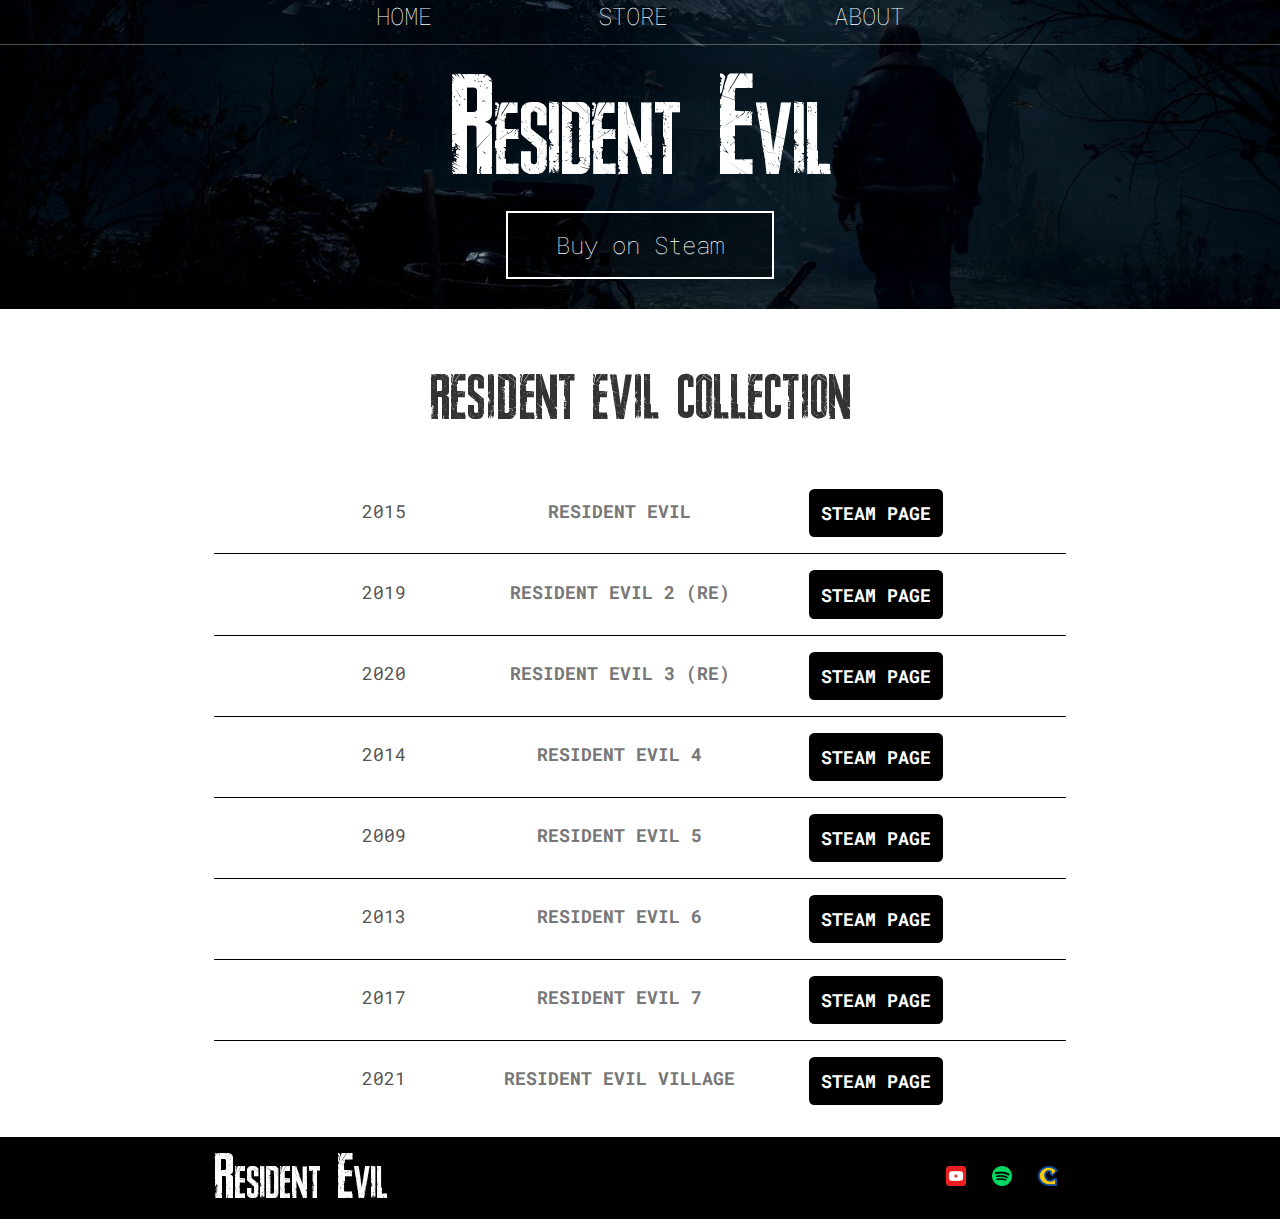
<file: index.html>
<!DOCTYPE html>
<html>
    <head>
        <title>Resident Evil Collection</title>
        <!-- used by browser tab -->
        <meta name="description" content="This is the description">
        <!-- desciption used for google -->
        <link rel="stylesheet" href="styles.css">
    </head>
    <body>
        <header class="main-header">
            <nav class="nav main-nav">
                <u1> 
                    <li><a href="index.html">HOME</a></li>
                    <li><a href="store.html">STORE</a></li>
                    <li><a href="about.html">ABOUT</a></li>
                </u1>
            </nav>
            <h1 class="game-name game-name-large">Resident Evil</h1>
            <div class="container">
            <button class="btn btn-header" type="button">Buy on Steam</button>
            </div>
        </header>
        <section class="content-section container">
            <h2 class="section-header">RESIDENT EVIL COLLECTION</h2>
            <div>
                <!-- meaningless element to section off things, making rows -->
                <div class="game-row">
                    <!-- span is meaningless element that does not break line -->
                    <span class="game-item game-date">2015</span>
                    <span class="game-item game-number">RESIDENT EVIL</span>
                    <button type="button" class="btn game-item game-btn btn-primary">STEAM PAGE</button>
                </div>
                <div class="game-row">
                    <span class="game-item game-date">2019</span>
                    <span class="game-item game-number">RESIDENT EVIL 2 (RE)</span>
                    <button type="button" class="btn game-item game-btn btn-primary">STEAM PAGE</button>
                </div>
                <div class="game-row">
                    <span class="game-item game-date">2020</span>
                    <span class="game-item game-number">RESIDENT EVIL 3 (RE)</span>
                    <button type="button" class="btn game-item game-btn btn-primary">STEAM PAGE</button>
                </div>
                <div class="game-row">
                    <span class="game-item game-date">2014</span>
                    <span class="game-item game-number">RESIDENT EVIL 4</span>
                    <button type="button" class="btn game-item game-btn btn-primary">STEAM PAGE</button>
                </div>
                <div class="game-row">
                    <span class="game-item game-date">2009</span>
                    <span class="game-item game-number">RESIDENT EVIL 5</span>
                    <button type="button" class="btn game-item game-btn btn-primary">STEAM PAGE</button>
                </div>
                <div class="game-row">
                    <span class="game-item game-date">2013</span>
                    <span class="game-item game-number">RESIDENT EVIL 6</span>
                    <button type="button" class="btn game-item game-btn btn-primary">STEAM PAGE</button>
                </div>
                <div class="game-row"v>
                    <span class="game-item game-date">2017</span>
                    <span class="game-item game-number">RESIDENT EVIL 7</span>
                    <button type="button" class="btn game-item game-btn btn-primary">STEAM PAGE</button>
                </div>
                <div class="game-row">
                    <span class="game-item game-date">2021</span>
                    <span class="game-item game-number">RESIDENT EVIL VILLAGE</span>
                    <button type="button" class="btn game-item game-btn btn-primary">STEAM PAGE</button>
                </div>
            </div>
        </section>
        <footer class="main-footer">
            <div class="container main-footer-container">
            <!-- footer is bottom of the page -->
            <h2 class="game-name">Resident Evil</h2>
            <ul class="nav footer-nav">
                <li><a href="https://www.youtube.com/user/residentevil" target="_blank"><img src="Images/yt.png" width="20" height="20"></a></li>
                <li><a href="https://open.spotify.com/artist/3w1Q754jb31h5CXQCcnLNL" target="_blank"><img src="Images/sp.png" width="20" height="20"></a></li>
                <li><a href="https://www.capcomusa.com/" target="_blank"><img src="Images/cap.png" width="20" height="20"></a></li>
            </ul>
        </footer>
    </body>
</html>
</file>
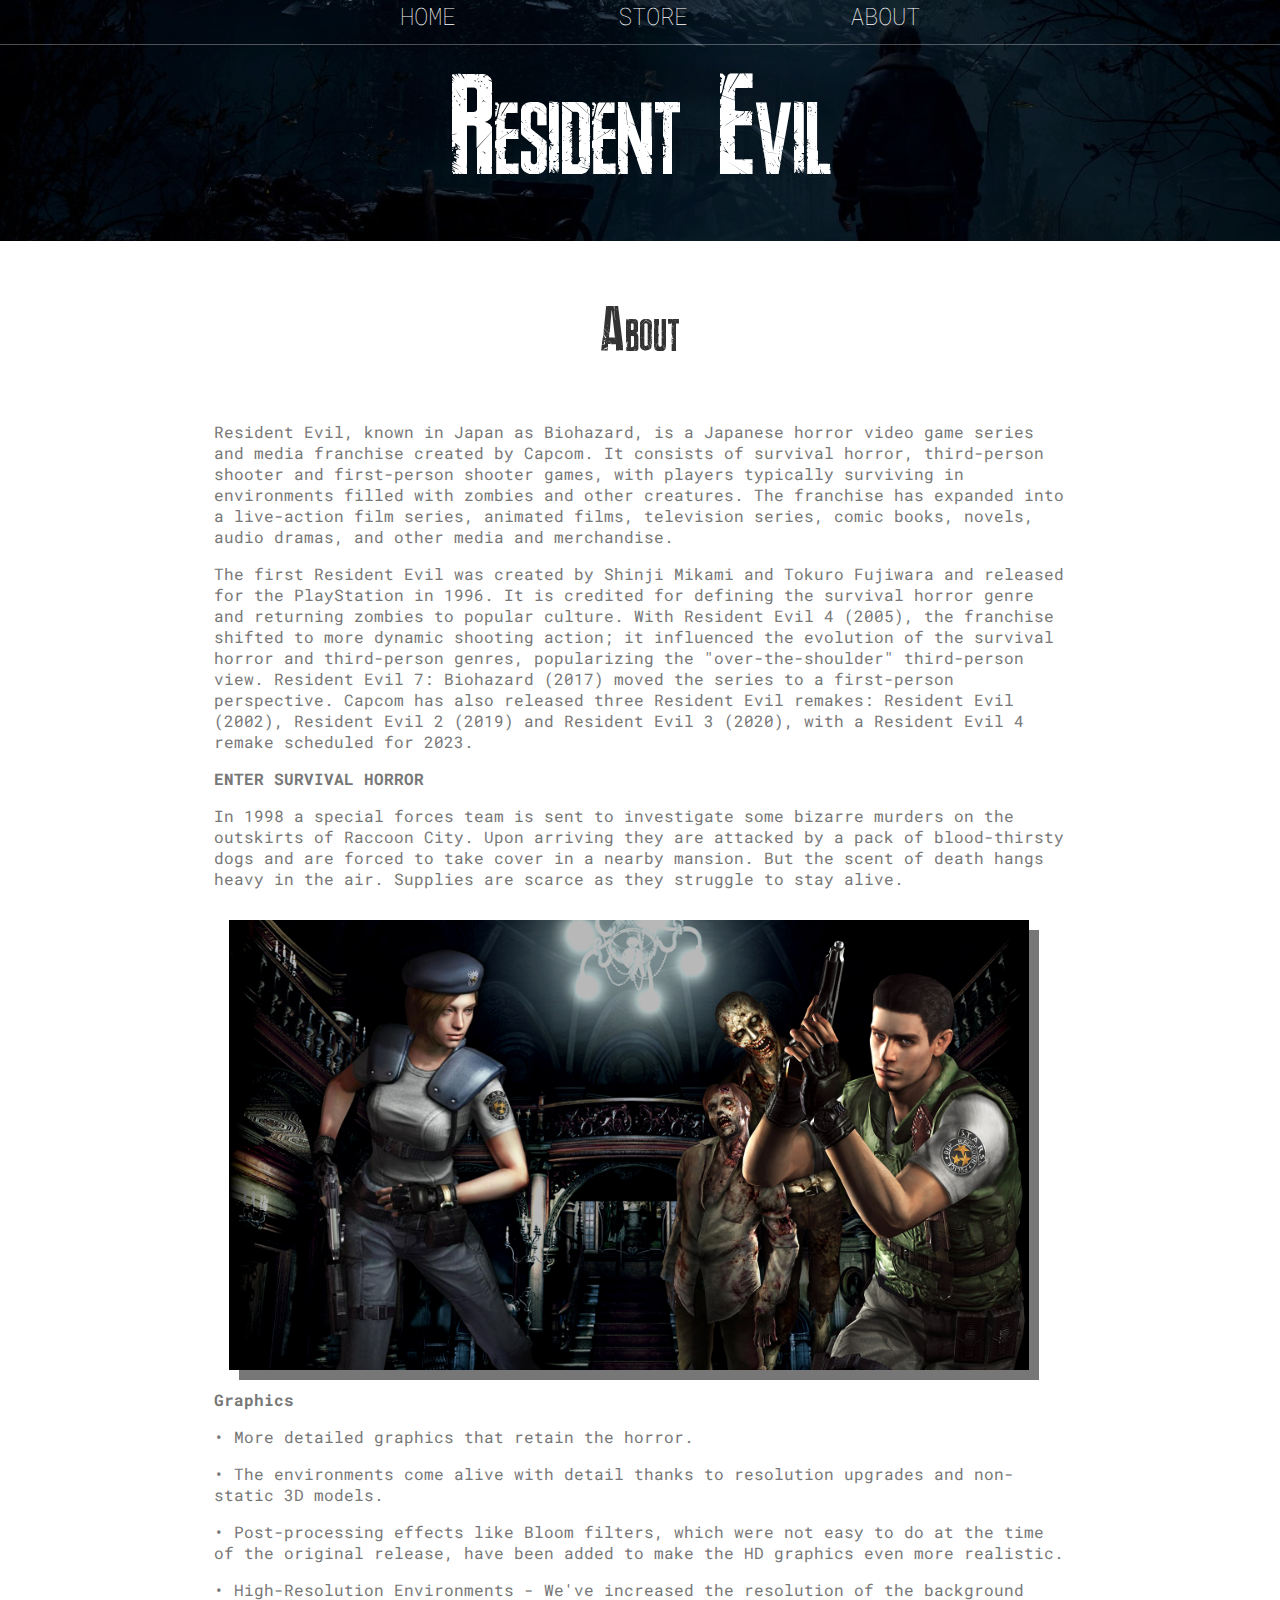
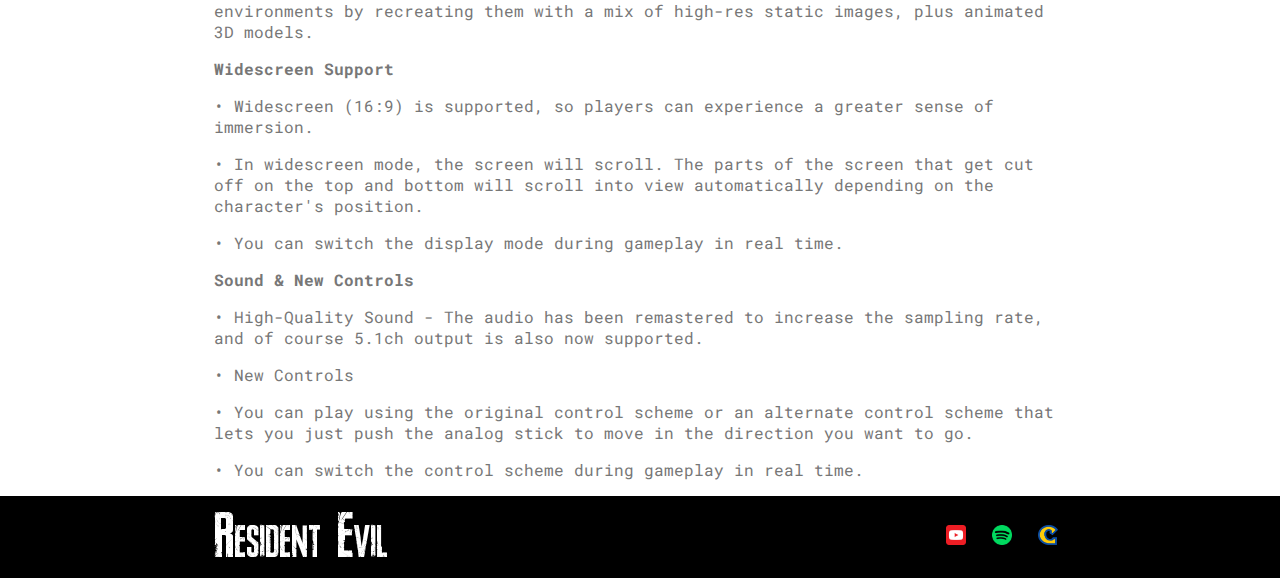
<file: about.html>
<!DOCTYPE html>
<html>
    <head>
        <title>Resident Evil | About</title>
        <!-- used by browser tab -->
        <meta name="description" content="This is the description">
        <!-- desciption used for google -->
        <link rel="stylesheet" href="styles.css">
    </head>
    <body>
        <header class="main-header">
            <nav class="nav main-nav">
                <ul> 
                <!-- unordered list -->
                <li><a href="index.html">HOME</a></li>
                <li><a href="store.html">STORE</a></li>
                <li><a href="about.html">ABOUT</a></li>
                    <!-- list -->
                </ul>
            </nav>

            <h1 class="game-name game-name-large">Resident Evil</h1>
            <!-- h1-6 size from largest to smallest -->
        </header>
        <section class="content-section container">
        <!-- section groups everything under this tag, like the header tag -->
            <h2 class="section-header">About</h2>
            <!-- p seperates each paragraph -->
            <p>Resident Evil, known in Japan as Biohazard, is a Japanese horror video game series and media franchise created by Capcom. It consists of survival horror, third-person shooter and first-person shooter games, with players typically surviving in environments filled with zombies and other creatures. The franchise has expanded into a live-action film series, animated films, television series, comic books, novels, audio dramas, and other media and merchandise.</p>
            <p>The first Resident Evil was created by Shinji Mikami and Tokuro Fujiwara and released for the PlayStation in 1996. It is credited for defining the survival horror genre and returning zombies to popular culture. With Resident Evil 4 (2005), the franchise shifted to more dynamic shooting action; it influenced the evolution of the survival horror and third-person genres, popularizing the "over-the-shoulder" third-person view. Resident Evil 7: Biohazard (2017) moved the series to a first-person perspective. Capcom has also released three Resident Evil remakes: Resident Evil (2002), Resident Evil 2 (2019) and Resident Evil 3 (2020), with a Resident Evil 4 remake scheduled for 2023.</p>
            <strong>ENTER SURVIVAL HORROR</strong>
            <p>In 1998 a special forces team is sent to investigate some bizarre murders on the outskirts of Raccoon City. Upon arriving they are attacked by a pack of blood-thirsty dogs and are forced to take cover in a nearby mansion. But the scent of death hangs heavy in the air. Supplies are scarce as they struggle to stay alive.</p>
            <img class="about-game-image" src="Images/re.jpg">
            
            <strong>Graphics</strong>
                <p>• More detailed graphics that retain the horror.</p>
                <p>• The environments come alive with detail thanks to resolution upgrades and non-static 3D models.</p>
                <p>• Post-processing effects like Bloom filters, which were not easy to do at the time of the original release, have been added to make the HD graphics even more realistic.</p>
                <p>• High-Resolution Environments - We've increased the resolution of the background environments by recreating them with a mix of high-res static images, plus animated 3D models.</p>
                
            <strong>Widescreen Support</strong>
                <p>• Widescreen (16:9) is supported, so players can experience a greater sense of immersion.</p>
                <p>• In widescreen mode, the screen will scroll. The parts of the screen that get cut off on the top and bottom will scroll into view automatically depending on the character's position.</p>
                <p>• You can switch the display mode during gameplay in real time.</p>
                
            <strong>Sound & New Controls</strong>
                <p>• High-Quality Sound - The audio has been remastered to increase the sampling rate, and of course 5.1ch output is also now supported.</p>
                <p>• New Controls</p>
                <p>• You can play using the original control scheme or an alternate control scheme that lets you just push the analog stick to move in the direction you want to go.</p>
                <p>• You can switch the control scheme during gameplay in real time.</p>
        </section>
        <footer class="main-footer">
            <div class="container main-footer-container">
            <!-- footer is bottom of the page -->
            <h2 class="game-name">Resident Evil</h2>
            <ul class="nav footer-nav">
                <li><a href="https://www.youtube.com/user/residentevil" target="_blank"><img src="Images/yt.png" width="20" height="20"></a></li>
                <li><a href="https://open.spotify.com/artist/3w1Q754jb31h5CXQCcnLNL" target="_blank"><img src="Images/sp.png" width="20" height="20"></a></li>
                <li><a href="https://www.capcomusa.com/" target="_blank"><img src="Images/cap.png" width="20" height="20"></a></li>
            </ul>
        </footer>
    </div>
    </body>
</html>
</file>
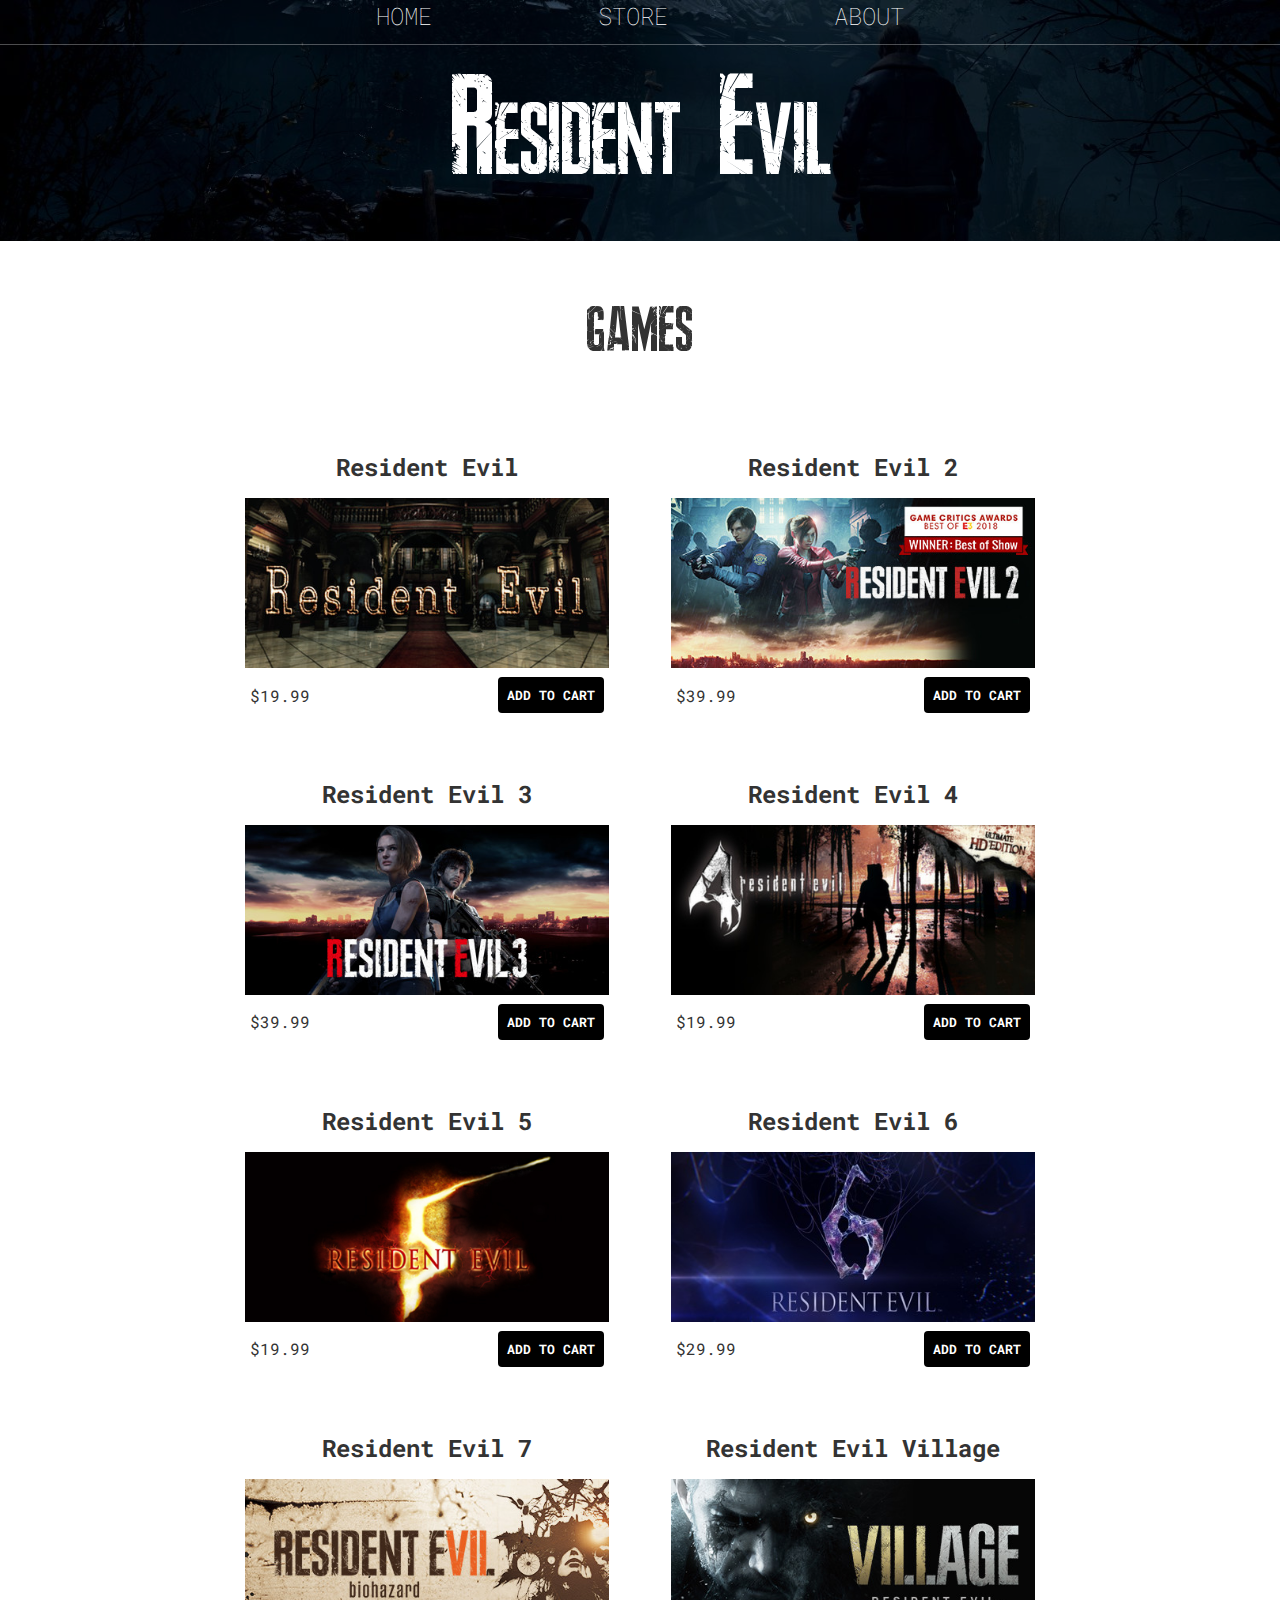
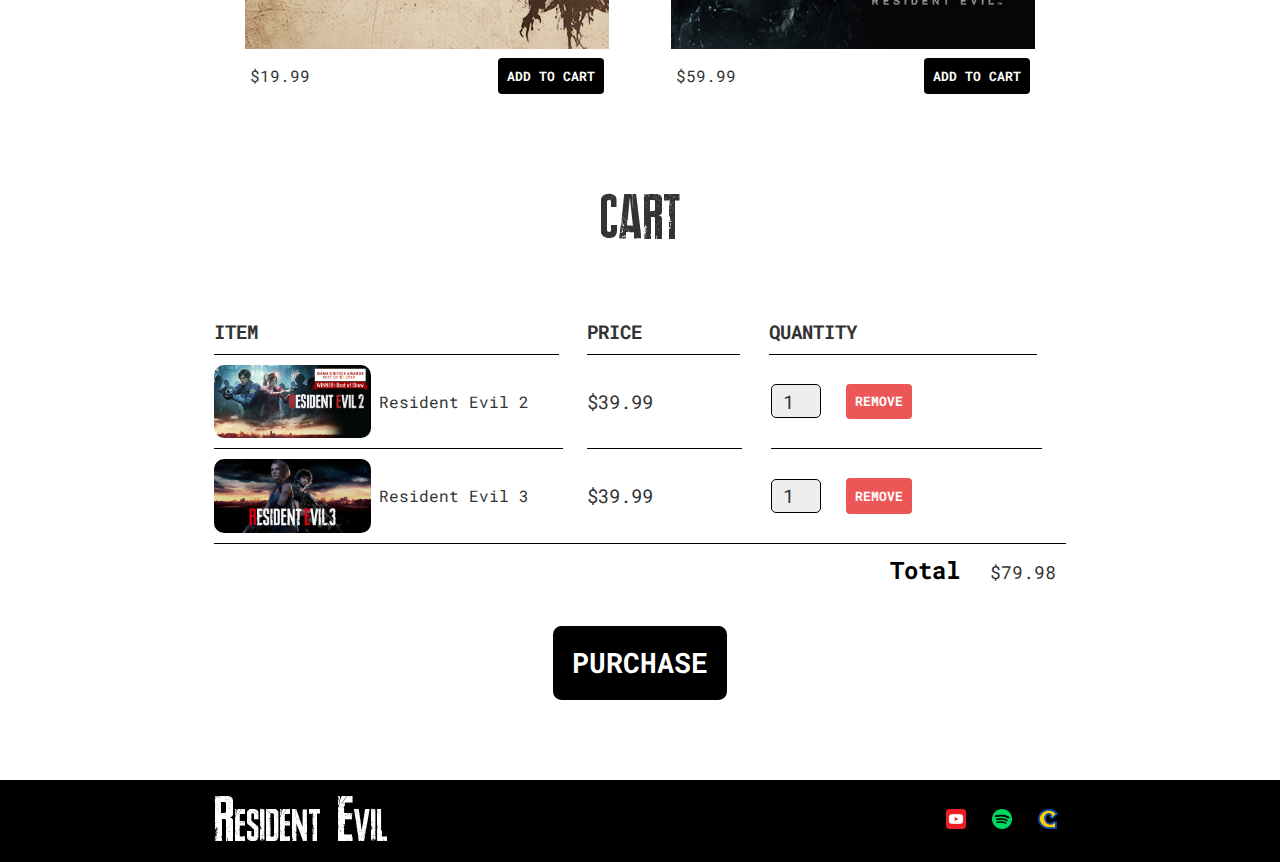
<file: store.html>
<!DOCTYPE html>
<html>
    <head>
        <title>Resident Evil | Store</title>
        <!-- used by browser tab -->
        <meta name="description" content="This is the description">
        <link rel="stylesheet" href="styles.css"/>
        <script src="store.js" async></script>
        <!-- desciption used for google -->
    </head>
    <body>
        <header class="main-header">
            <nav class="main-nav nav">
                <u1> 
                <!-- unordered list -->
                    <li><a href="index.html">HOME</a></li>
                    <li><a href="store.html">STORE</a></li>
                    <li><a href="about.html">ABOUT</a></li>
                    <!-- list -->
                </u1>
            </nav>
            <!-- empty element horizontal line -->
            <h1 class="game-name game-name-large">Resident Evil</h1>
            <!-- h1-6 size from largest to smallest -->
        </header>
        <section class="container content-section">
            <h2 class="section-header">GAMES</h2>
            <div class="shop-items">
                <div class="shop-item">
                    <span class="shop-item-title">Resident Evil</span>
                    <img class="shop-item-img" src="Images/re1header.jpg">
                    <div class="shop-item-details">
                        <span class="shop-item-price">$19.99</span>
                        <button class="btn btn-primary shop-item-btn" role="button">ADD TO CART</button>
                    </div>
                </div>

                <div class="shop-item">
                    <span class="shop-item-title">Resident Evil 2</span>
                    <img class="shop-item-img" src="Images/re2header.jpg">
                    <div class="shop-item-details">
                        <span class="shop-item-price">$39.99</span>
                        <button class="btn btn-primary shop-item-btn" role="button">ADD TO CART</button>
                    </div>
                </div>

                <div class="shop-item">
                    <span class="shop-item-title">Resident Evil 3</span>
                    <img class="shop-item-img" src="Images/re3header.jpg">
                    <div class="shop-item-details">
                        <span class="shop-item-price">$39.99</span>
                        <button class="btn btn-primary shop-item-btn" role="button">ADD TO CART</button>
                    </div>
                </div>

                <div class="shop-item">
                    <span class="shop-item-title">Resident Evil 4</span>
                    <img class="shop-item-img" src="Images/re4header.jpg">
                    <div class="shop-item-details">
                        <span class="shop-item-price">$19.99</span>
                        <button class="btn btn-primary shop-item-btn" role="button">ADD TO CART</button>
                    </div>
                </div>

                <div class="shop-item">
                    <span class="shop-item-title">Resident Evil 5</span>
                    <img class="shop-item-img" src="Images/re5header.jpg">
                    <div class="shop-item-details">
                        <span class="shop-item-price">$19.99</span>
                        <button class="btn btn-primary shop-item-btn" role="button">ADD TO CART</button>
                    </div>
                </div>

                <div class="shop-item">
                    <span class="shop-item-title">Resident Evil 6</span>
                    <img class="shop-item-img" src="Images/re6header.jpg">
                    <div class="shop-item-details">
                        <span class="shop-item-price">$29.99</span>
                        <button class="btn btn-primary shop-item-btn" role="button">ADD TO CART</button>
                    </div>
                </div>

                <div class="shop-item">
                    <span class="shop-item-title">Resident Evil 7</span>
                    <img class="shop-item-img" src="Images/re7header.jpg">
                    <div class="shop-item-details">
                        <span class="shop-item-price">$19.99</span>
                        <button class="btn btn-primary shop-item-btn" role="button">ADD TO CART</button>
                    </div>
                </div>

                <div class="shop-item">
                    <span class="shop-item-title">Resident Evil Village</span>
                    <img class="shop-item-img" src="Images/re8header.jpg">
                        <div class="shop-item-details">
                        <span class="shop-item-price">$59.99</span>
                        <button class="btn btn-primary shop-item-btn" role="button">ADD TO CART</button>
                    </div>
                </div>
            </div>
        </section>

        <section class="container content-section">
            <h2 class="section-header">CART</h2>
            <div class="cart-row">
                <span class="cart-item cart-header cart-column" >ITEM</span>
                <span class="cart-price cart-header cart-column">PRICE</span>
                <span class="cart-quantity cart-header cart-column">QUANTITY</span>
            </div>
            <div class="cart-items">
            <div class="cart-row">
                <div class="cart-item cart-column">
                    <img class="cart-item-img" src="Images/re2header.jpg" width="100">
                    <span class="cart-item-title">Resident Evil 2</span>
                </div>
                <span class="cart-price cart-column">$39.99</span>
                <div class="cart-quantity cart-column">
                    <input class="cart-quantity-input" type="number" value="1"> 
                    <button class="btn btn-danger" role="button">REMOVE</button>
                </div>
            </div>
            <div class="cart-row">
                <div class="cart-item cart-column">
                    <img class="cart-item-img" src="Images/re3header.jpg" width="100">
                    <span class="cart-item-title">Resident Evil 3</span>
                </div>
                <span class="cart-price cart-column">$39.99</span>
                <div class="cart-quantity cart-column">
                    <input class="cart-quantity-input" type="number" value="1"> 
                    <button class="btn btn-danger" role="button">REMOVE</button>
                </div>
            </div>
            </div>

            <div class="cart-total">
                <span class="cart-total-title">Total</span>
                <span class="cart-total-price">$79.98</span>
            </div>
            <button class="btn btn-primary btn-purchase" role="button">PURCHASE</button>
        </section>
        <footer class="main-footer">
            <div class="container main-footer-container">
            <!-- footer is bottom of the page -->
            <h2 class="game-name">Resident Evil</h2>
            <ul class="nav footer-nav">
                <li><a href="https://www.youtube.com/user/residentevil" target="_blank"><img src="Images/yt.png" width="20" height="20"></a></li>
                <li><a href="https://open.spotify.com/artist/3w1Q754jb31h5CXQCcnLNL" target="_blank"><img src="Images/sp.png" width="20" height="20"></a></li>
                <li><a href="https://www.capcomusa.com/" target="_blank"><img src="Images/cap.png" width="20" height="20"></a></li>
            </ul>
        </footer>
    </body>
</html>
</file>
<file: styles.css>
@import url('https://fonts.googleapis.com/css2?family=Roboto+Mono&display=swap');

@font-face {
    font-family: "ResidentEvil";
    src: url(Fonts/resident_evil_7.otf);
    font-weight: normal;
    font-style: normal;
}

*{
    box-sizing: border-box;
    /* size of element is determined by added padding */
    font-family: Roboto Mono;
    color: #777;
}
/* everything element */

html, body{
    margin: 0;
    padding: 0;
}
/* removing white space from html */

.nav ul{
    margin: 0;
    /* all ul inside nav have no margin */
}

.nav li{
    display: inline;
    /* put all elements in li on one line */
}

.nav a {
    display: inline;
    padding: .5em;
    color: white;
    text-decoration: none;
    /* edit all links, add padding, change color, and remove line from bottom */
}

.nav a:hover{
    background-color: rgba(255, 255, 255, .3);
}

.main-nav{
    text-align: center;
    font-size: 1.5em;
    font-weight: lighter;
    padding-bottom: .5em;
    border-bottom: 1px solid rgba(255, 255, 255, .3);
    /* center change font, add horiz line at bottom */
}

.main-nav li{
    padding: 0 5%;
}


.main-header{
    background-color: rgba(0, 0, 0, .4);
    /* 2nd background layer colored black with 60% opacity */
    background-image: url("Images/header.jpg");
    background-blend-mode: multiply;
    /* combine two backgrounds */
    background-size: cover;
    /* basically "fill" */
    padding-bottom: 30px;
}

.game-name{
    text-align: center;
    margin: 0;
    font-size: 4em;
    font-family: "ResidentEvil";
    font-weight: normal;
    color: white;
}

.game-name-large{
    font-size: 9em;
}
/* game name sets for both game names used, large is used only for header 1 */

.content-section{
    margin: 1em;
    /* keeps content from being against edges of page */
}

.container{
    max-width: 900px;
    /* sets max length for text */
    margin: 0 auto;
    /* margin on left and right is auto fixed */
    padding: 0 1.5em;
}

.section-header{
    font-family: "ResidentEvil";
    font-weight: normal;
    color: #333;
    text-align: center;
    font-size: 4em;
}

.about-game-image{
    /* float: left; makes text go around image*/
    width: 800px;
    margin: 15px;
    box-shadow: 10px 10px;
    /* border-radius: 50%; rounds iamge */
    
}

.hanging-indent{
    text-align: -.75em;
}

.main-footer{
    background: black;
    color: white;
    padding: .25em 0;
}

.main-footer-container{
    display: flex;
    align-items: center;
}

.main-footer-container ul{
    flex-grow: 1;
    /* makes ul in footer grow as far right as possible */
    text-align: end;
}

.footer-nav li{
    padding: 0, .5em;
}

.btn{
    text-align: center;
    vertical-align: middle;
    padding: .67em;
    cursor: pointer;
}

.btn-header{
    display: block;
    margin: 0 auto;
    color: white;
    border: 2px solid white;
    background: rgba(0, 0, 0, .4);
    border-radius: 0;
    font-size: 1.5em;
    font-weight: lighter;
    padding-left: 2em;
    padding-right: 2em;
}

.btn-header:hover{
    background-color: rgba(255, 255, 255, .3);
}

.game-row{
    border-bottom: 1px solid black;
    padding-bottom: 1em;
    margin-bottom: 1em;
    text-align: center;
}

.game-row:last-child{
    border-bottom: none;
    /* selects last element of class */
}

.game-item{
    text-align: center;
    display: inline-block;
    font-size: large;

}

.game-date{
    color: #555;
    width: 11%

}

.game-number{
    width: 42%;
    font-weight: bolder;
}

.game-btn{
    box-sizing: border-box;
    max-width: 19%
}

.btn-primary{
    color: white;
    background-color: black;
    border: none;
    border-radius: .3em;
    font-weight: bold;
}

.btn-primary:hover{
    background-color: #333;
}

.shop-item{
    margin: 30px;
}

.shop-item-title{
    display: block;
    /* block makes it own line */
    width: 100%;
    /* goes across screen */
    text-align: center;
    font-weight: bold;
    font-size: 1.5em;
    color: #333;
    margin-bottom: 15px;
}

.shop-item-img{
    height: 170px;
}

.shop-item-details{
    display: flex;
    /* to align on same line */
    align-items: center;
    padding: 5px;
}

.shop-item-price{
    flex-grow: 1;
    /* takes as much width as possible */
    color: #333;
}

.shop-items{
    display: flex;
    flex-wrap: wrap;
    /* if it goes past edge of screen go to new line */
    justify-content: space-around;
    /* even amount of space around element in container */
}

.cart-header{
    font-weight: bold;
    font-size: 1.2em;
    color: #333;
}

.cart-column{
    display: flex;
    align-items: center;
    border-bottom: 1px solid black;
    margin-right: 1.5em;
    padding-bottom: 10px;
    margin-top: 10px;
}

.cart-row{
    display: flex;
}

.cart-item{
    width: 45%;
}

.cart-price{
    width: 20%;
    font-size: 1.2em;
    color: #333;
}

.cart-quantity{
    width: 35%;
}

.cart-item-title{
    color: #333;
    margin-left: .5em;
    font-size: 1em;
}

.cart-item-img{
    border-radius: 10px;
    width: 45%;
    height: auto;
}

.btn-danger{
    color: white;
    background-color: #eb5757;
    border: none;
    border-radius: .3em;
    font-weight: bold;

}

.btn-danger:hover{
    background-color: #cc4c4c;
}

.cart-quantity-input{
    height: 34px;
    width: 50px;
    border-radius: 5px;
    border: 1px solid black;
    background-color: #eee;
    color: #333;
    padding: 0;
    text-align: center;
    font-size: 1.2em;
    margin-right: 25px;

}

.cart-row:last-child{
    border-bottom: 1px solid black;
}

.cart-row:last-child .cart-column{
    border: none;
}

.cart-total{
    text-align: end;
    margin-top: 10px;
    margin-right: 10px;
}

.cart-total-title{
    font-weight: bold;
    font-size: 1.5em;
    color: black;
    margin-right: 20px;
}

.cart-total-price{
    color: #333;
    font-size: 1.1em;
}

.btn-purchase{
    display: block;
    margin: 40px auto 80px auto;
    font-size: 1.75em;

}
</file>
